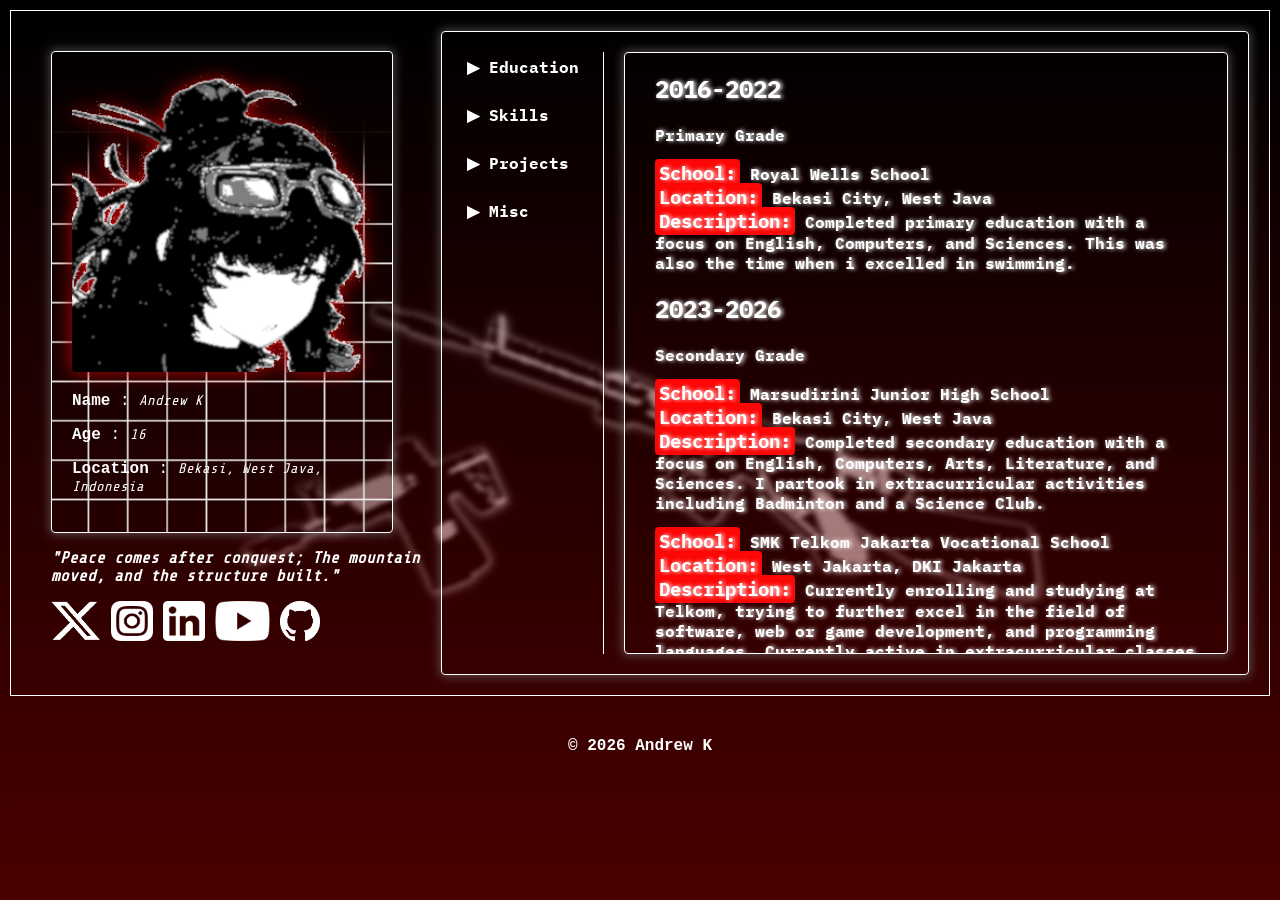
<file: index.html>
﻿<!DOCTYPE html>
<html lang="en">
  <head>
    <meta charset="UTF-8" />
    <meta name="viewport" content="width=device-width, initial-scale=1.0" />
    <link rel="stylesheet" href="base.css" />
    <title>My Site</title>
  </head>
  <body>
    <div class="maincontainer">
      <section class="shortBioContainer">
        <div class="shortBio">
          <div class="PFP">
            <img src="media/smed.png" alt="Profile" class="pfpIcon" width="300px" height="300px">
          </div>
          <div class="info">
            <p><b><span class="label">Name</span></b>     : <span class="infoDetail">Andrew K</span></p>
            <p><b><span class="label">Age</span></b>      : <span class="infoDetail">16</span></p>
            <p><b><span class="label">Location</span></b> : <span class="infoDetail">Bekasi, West Java, Indonesia</span></p>
          </div>
        </div>
        <div class="quote">
          <p>"Peace comes after conquest; The mountain moved, and the structure built."</p>
        </div>
        <div class="socials">
          <a href="https://x.com/smerche_">
            <img src="media/x.png" alt="X" class="socialsIcon" width="50px" height="40px"/>
          </a>
          <a href="https://www.instagram.com/sme._q_.414/">
            <img src="media/instagram.png" alt="Instagram" class="socialsIcon" width="42px" height="40px"/>
          </a>
          <a href="">
            <img src="media/linkedin.png" alt="Linkedin" class="socialsIcon" width="42px" height="40px"/>
          </a>
          <a href="https://www.youtube.com/@pufferios">
            <img src="media/youtube.png" alt="Youtube" class="socialsIcon" width="55px" height="40px"/>
          </a>
          <a href="https://github.com/smerche-qas">
            <img src="media/github.png" alt="GitHub" class="socialsIcon" width="40px" height="40px"/>
          </a>
        </div>
      </section>
      <section class="more">
        <div class="moreList">
          <a href="#education" class="moreListItem" onclick="showContent('education');return false;">▶ Education</a>
          <br>
          <a href="#skills" class="moreListItem" onclick="showContent('skills');return false;">▶ Skills</a>
          <br>
          <a href="#projects" class="moreListItem" onclick="showContent('projects');return false;">▶ Projects</a>
          <br>
          <a href="#misc" class="moreListItem" onclick="showContent('misc');return false;">▶ Misc</a>
          <br>
        </div>
        <div class="listContents">
          <div id="education" class="contentPage">
            <h1 class="highlight">2016-2022</h1>
            <p>Primary Grade</p>
            <p>
              <strong>School:</strong> <span class="label">Royal Wells School</span><br>
              <strong>Location:</strong> <span class="label">Bekasi City, West Java</span><br>
              <strong>Description:</strong> <span class="label">Completed primary education with a focus on English, Computers, and Sciences. This was also the time when i excelled in swimming.</span><br>
            </p>
            <h1 class="highlight">2023-2026</h1>
            <p>Secondary Grade</p>
            <p>
              <strong>School:</strong> <span class="label">Marsudirini Junior High School</span><br>
              <strong>Location:</strong> <span class="label">Bekasi City, West Java</span><br>
              <strong>Description:</strong> <span class="label">Completed secondary education with a focus on English, Computers, Arts, Literature, and Sciences. I partook in extracurricular activities including Badminton and a Science Club.</span><br>
            </p>
            <p>
              <strong>School:</strong> <span class="label">SMK Telkom Jakarta Vocational School</span><br>
              <strong>Location:</strong> <span class="label">West Jakarta, DKI Jakarta</span><br>
              <strong>Description:</strong> <span class="label">Currently enrolling and studying at Telkom, trying to further excel in the field of software, web or game development, and programming languages. Currently active in extracurricular classes like Badminton and English Club as a member of the marketing team.</span><br>
            </p>
          </div>

          <div id="skills" class="contentPage">
            <div class="skillsList">
              <h1 class="highlight">Graphics Design</h1>
              <hr>
              <p>--- Canva, Powerpoint, Paint.Net, GIMP ---</p>
              <div class="skillsContainer">
                <img src="thingsidontwantutosee/poster.png" alt="Canva" class="skillsExample" width="30%" height="30%"/>
                <img src="thingsidontwantutosee/PPEx1.png" alt="Powerpoint" class="skillsExample" width="30%" height="30%"/>
                <img src="thingsidontwantutosee/PresEx1.png" alt="Canva" class="skillsExample" width="30%" height="30%"/>
                <img src="thingsidontwantutosee/graphic1.png" alt="PaintNet" class="skillsExample" width="30%" height="30%"/>
                <img src="thingsidontwantutosee/graphic2.png" alt="PaintNet" class="skillsExample" width="30%" height="30%"/>
                <img src="thingsidontwantutosee/graphic3.png" alt="PaintNet" class="skillsExample" width="30%" height="30%"/>
              </div>
            </div>
            <div class="skillsList">
              <h1 class="highlight">3D Modeling</h1>
              <hr>
              <p>--- Roblox Studio, Blender ---</p>
              <div class="skillsContainer">
                <img src="thingsidontwantutosee/smg.png" alt="Roblox Studio" class="skillsExample" width="30%" height="30%"/>
                <img src="thingsidontwantutosee/rifle1.png" alt="Roblox Studio" class="skillsExample" width="30%" height="30%"/>
                <img src="thingsidontwantutosee/rifle2.png" alt="Roblox Studio" class="skillsExample" width="30%" height="30%"/>
                <img src="thingsidontwantutosee/rifle3.png" alt="Roblox Studio" class="skillsExample" width="30%" height="30%"/>
                <img src="thingsidontwantutosee/grime.png" alt="Roblox Studio" class="skillsExample" width="30%" height="30%"/>
                <img src="thingsidontwantutosee/shotgun.png" alt="Roblox Studio" class="skillsExample" width="30%" height="30%"/>
                <img src="thingsidontwantutosee/cars.png" alt="Roblox Studio" class="skillsExample" width="30%" height="30%"/>
              </div>
            </div>
            <div class="skillsList">
              <h1 class="highlight">Map Design</h1>
              <hr>
              <p>--- Roblox Studio ---</p>
              <div class="skillsContainer">
                <img src="thingsidontwantutosee/hallway.png" alt="Roblox Studio" class="skillsExample" width="30%" height="30%"/>
                <img src="thingsidontwantutosee/room1.png" alt="Roblox Studio" class="skillsExample" width="30%" height="30%"/>
                <img src="thingsidontwantutosee/room2.png" alt="Roblox Studio" class="skillsExample" width="30%" height="30%"/>
                <img src="thingsidontwantutosee/room3.png" alt="Roblox Studio" class="skillsExample" width="30%" height="30%"/>
                <img src="thingsidontwantutosee/room4.png" alt="Roblox Studio" class="skillsExample" width="30%" height="30%"/>
                <img src="thingsidontwantutosee/feud1.png" alt="Roblox Studio" class="skillsExample" width="30%" height="30%"/>
                <img src="thingsidontwantutosee/feud2.png" alt="Roblox Studio" class="skillsExample" width="30%" height="30%"/>
              </div>
            </div>
          </div>

          <div id="projects" class="contentPage">
            <br>
            <br>
            <a href="external/gallery/gallery.html" class="galleryPortal">Gallery Portal</a>
          </div>

          <div id="misc" class="contentPage">
            <p class="highlight">Miscellaneous information goes here.</p>
          </div>
        </div>
      </section>
    </div>
    <h4 class="footer">© 2026 Andrew K</h4>

    <!-- loading javascript -->
    <script src="ContentLoader.js"></script>
  </body>
</html>
</file>
<file: base.css>
.footer{
    font-family: "Courier New", Courier, monospace;
    color: white;
    text-align: center;
    padding: 20px;
}

body{
    background-color: black;
    padding: 2px;
    overflow: hidden;
}

body::before{
    content: "";
    position: fixed;
    inset: -4px;
    z-index: -1;
    background-image: linear-gradient(to bottom, transparent, rgba(255, 0, 0, 0.45)), url("media/bg.png");
    background-position: center center;
    background-repeat: no-repeat;
    filter: blur(2px);
    opacity: 0.65;
}

.maincontainer{
    display: flex;
    padding: 20px;
    height: auto;
    width: auto;
    border: white 1px solid;
    
}

.shortBioContainer{
    display: inline-block;
    padding: 20px;
    height: auto;
    max-width: 370px;
}

.shortBio{
    display: inline-block;
    padding: 20px;
    height: auto;
    max-width: 300px;
    border: white 1px solid;
    border-radius: 4px;
    background-color: rgba(0, 0, 0, 0.048);
    background-image: linear-gradient(to top, rgba(0, 0, 0, 0.123), rgba(0, 0, 0, 0.008)), url("media/gridbg.png");
    background-position: center center;
    background-repeat: no-repeat;
    background-size: 820px 820px;
    box-shadow: 0px 0px 10px 2px #83838380;
}

.more{
    display: flex;
    padding: 20px;
    height: auto;
    width: 100%;
    border: white 1px solid;
    border-radius: 4px;
    box-shadow: 0px 0px 10px 2px #83838380;
}

.moreList{
    display: block;
    width: 200px;
    height: auto;
    margin-right: 20px;
    border-right: white 1px solid;
}
.moreListItem{
    display: block;
    color: white;
    text-decoration: none;
    padding: 5px;
    margin-right: 10px;
    font-family: IBMPlexMono-Bold;
    font-weight: bold;
    border-radius: 4px;
    transition: background-color 0.3s ease, color 0.3s ease;
}

.moreListItem:hover{
    background-color: white;
    color: black;
}

strong{
    font-size: 19px;
    background-color: #fd0606;
    color: white;
    border-radius: 4px;
    padding: 2px 4px 2px 4px;
}

.listContents{
    display: block;
    width: 100%;
    max-height: 600px;
    padding: 0 30px 0 30px;
    border-radius: 4px;
    border: white 1px solid;
    overflow-y: auto;
    text-shadow: #fffffffa 2px 0px 4px;
    box-shadow: 0px 0px 10px 2px #83838380;
}

.listContents.galleryPortal{
    color: black;
    text-shadow: #0000001a 0px 0px 0px;
}

.listContents.label{
    font-family: IBMPlexMono-Regular;
    color: white;
}

.info{ 
    font-family: "Courier New", Courier, monospace;
    color: white;
}

.infoDetail{
    font-family: "ShareTech Mono", monospace;
    color: white;
    font-style: italic;
    font-size: 14px;
}

.quote{
    font-family: "ShareTech Mono", monospace;
    font-weight: bold;
    font-style: italic;
    color: white;
}

.contentPage{
    display: none;
    color: white;
    font-family: IBMPlexMono-Bold;
}

#education{
    display: block;
    color: white;
    font-family: IBMPlexMono-Bold;
}

#skills{
    display: none;
    color: white;
    font-family: IBMPlexMono-Bold;
}

.skillsList{
    display: inline-block;
    padding: 10px;
    width: 100%;
    margin-top: 30px;
    text-align: center;
    border: white 1px solid;
    border-radius: 4px;
    color: white;
    font-family: IBMPlexMono-Bold;
}

.skillsExample{
    display: block;
    margin: 0 auto;
    border-radius: 4px;
    box-shadow: 0px 0px 10px 2px #83838380;
    transition: transform 0.3s ease, box-shadow 0.3s ease;
}

.skillsExample:hover{
    transform: scale(1.05);
    box-shadow: 0px 0px 20px 4px #83838380;
}

.skillsContainer{
    display: flex;
    flex-wrap: wrap;
    justify-content: center;
    gap: 20px;
    margin-top: 20px;
}

#projects{
    display: none;
    color: white;
    font-family: IBMPlexMono-Bold;
}

#misc{
    display: none;
    color: white;
    font-family: IBMPlexMono-Bold;
}

.pfpIcon{
    border-radius: 4px;
    filter: drop-shadow(0px 0px 9px #b80404fc);
}

.socials{
    gap: 10px;
    display: flex;
}

.galleryPortal{
    display: block;
    width: fit-content;
    margin: 0 auto;
    background-color: white;
    font-family: EagleLake-Regular;
    color: black;
    text-decoration: none;
    text-align: center;
    padding: 10px;
    border-radius: 22px;
    transition: background-color 0.3s ease, color 0.3s ease;
}

.galleryPortal:hover{
    background-color: #4b3320;
    color: #ffffff;
    
}

/* Fonts */
@font-face {
  font-family: Saira Stencil One;
  src: url("fonts/SairaStencil-VariableFont_wdth,wght.ttf");
}

@font-face {
  font-family: ShareTech Mono;
  src: url("fonts/ShareTechMono-Regular.ttf");
}

@font-face {
  font-family: IBMPlexMono-Regular;
  src: url("fonts/IBMPlexMono-Regular.ttf");
}

@font-face {
  font-family: IBMPlexMono-Medium;
  src: url("fonts/IBMPlexMono-Medium.ttf");
}

@font-face {
  font-family: IBMPlexMono-MediumItalic;
  src: url("fonts/IBMPlexMono-MediumItalic.ttf");
}

@font-face {
  font-family: IBMPlexMono-Light;
  src: url("fonts/IBMPlexMono-Light.ttf");
}

@font-face {
  font-family: IBMPlexMono-Thin;
  src: url("fonts/IBMPlexMono-Thin.ttf");
}

@font-face {
  font-family: IBMPlexMono-Bold;
  src: url("fonts/IBMPlexMono-Bold.ttf");
}

@font-face {
  font-family: IBMPlexMono-ExtraThin;
  src: url("fonts/IBMPlexMono-ExtraThin.ttf");
}

@font-face {
  font-family: IBMPlexMono-SemiBold;
  src: url("fonts/IBMPlexMono-SemiBold.ttf");
}

@font-face {
  font-family: IBMPlexMono-ExtraLight;
  src: url("fonts/IBMPlexMono-ExtraLight.ttf");
}

@font-face {
  font-family: IBMPlexMono-ExtraLightItalic;
  src: url("fonts/IBMPlexMono-ExtraLightItalic.ttf");
}

@font-face {
  font-family: IBMPlexMono-SemiBoldItalic;
  src: url("fonts/IBMPlexMono-SemiBoldItalic.ttf");
}

@font-face {
  font-family: EagleLake-Regular;
  src: url("fonts/EagleLake-Regular.ttf");
}
</file>
<file: ( ͡° ͜ʖ ͡°)/base.css>
.footer{
    font-family: "Courier New", Courier, monospace;
    color: white;
    text-align: center;
    padding: 20px;
}

body{
    background-color: black;
    padding: 2px;
    overflow: hidden;
}

body::before{
    content: "";
    position: fixed;
    inset: -4px;
    z-index: -1;
    background-image: linear-gradient(to bottom, transparent, rgba(255, 0, 0, 0.45)), url("media/bg.png");
    background-position: center center;
    background-repeat: no-repeat;
    filter: blur(2px);
    opacity: 0.65;
}

.maincontainer{
    display: flex;
    padding: 20px;
    height: auto;
    width: auto;
    border: white 1px solid;
    
}

.shortBioContainer{
    display: inline-block;
    padding: 20px;
    height: auto;
    max-width: 370px;
}

.shortBio{
    display: inline-block;
    padding: 20px;
    height: auto;
    max-width: 300px;
    border: white 1px solid;
    border-radius: 4px;
    background-color: rgba(0, 0, 0, 0.048);
    background-image: linear-gradient(to top, rgba(0, 0, 0, 0.123), rgba(0, 0, 0, 0.008)), url("media/gridbg.png");
    background-position: center center;
    background-repeat: no-repeat;
    background-size: 820px 820px;
    box-shadow: 0px 0px 10px 2px #83838380;
}

.more{
    display: flex;
    padding: 20px;
    height: auto;
    width: 100%;
    border: white 1px solid;
    border-radius: 4px;
    box-shadow: 0px 0px 10px 2px #83838380;
}

.moreList{
    display: block;
    width: 200px;
    height: auto;
    margin-right: 20px;
    border-right: white 1px solid;
}
.moreListItem{
    display: block;
    color: white;
    text-decoration: none;
    padding: 5px;
    margin-right: 10px;
    font-family: IBMPlexMono-Bold;
    font-weight: bold;
    border-radius: 4px;
    transition: background-color 0.3s ease, color 0.3s ease;
}

.moreListItem:hover{
    background-color: white;
    color: black;
}

strong{
    font-size: 19px;
    background-color: #fd0606;
    color: white;
    border-radius: 4px;
    padding: 2px 4px 2px 4px;
}

.listContents{
    display: block;
    width: 100%;
    max-height: 600px;
    padding: 0 30px 0 30px;
    border-radius: 4px;
    border: white 1px solid;
    overflow-y: auto;
    text-shadow: #fffffffa 2px 0px 4px;
    box-shadow: 0px 0px 10px 2px #83838380;
}

.listContents.galleryPortal{
    color: black;
    text-shadow: #0000001a 0px 0px 0px;
}

.listContents.label{
    font-family: IBMPlexMono-Regular;
    color: white;
}

.info{ 
    font-family: "Courier New", Courier, monospace;
    color: white;
}

.infoDetail{
    font-family: "ShareTech Mono", monospace;
    color: white;
    font-style: italic;
    font-size: 14px;
}

.quote{
    font-family: "ShareTech Mono", monospace;
    font-weight: bold;
    font-style: italic;
    color: white;
}

.contentPage{
    display: none;
    color: white;
    font-family: IBMPlexMono-Bold;
}

#education{
    display: block;
    color: white;
    font-family: IBMPlexMono-Bold;
}

#skills{
    display: none;
    color: white;
    font-family: IBMPlexMono-Bold;
}

.skillsList{
    display: inline-block;
    padding: 10px;
    width: 100%;
    margin-top: 30px;
    text-align: center;
    border: white 1px solid;
    border-radius: 4px;
    color: white;
    font-family: IBMPlexMono-Bold;
}

.skillsExample{
    display: block;
    margin: 0 auto;
    border-radius: 4px;
    box-shadow: 0px 0px 10px 2px #83838380;
    transition: transform 0.3s ease, box-shadow 0.3s ease;
}

.skillsExample:hover{
    transform: scale(1.05);
    box-shadow: 0px 0px 20px 4px #83838380;
}

.skillsContainer{
    display: flex;
    flex-wrap: wrap;
    justify-content: center;
    gap: 20px;
    margin-top: 20px;
}

#projects{
    display: none;
    color: white;
    font-family: IBMPlexMono-Bold;
}

#misc{
    display: none;
    color: white;
    font-family: IBMPlexMono-Bold;
}

.pfpIcon{
    border-radius: 4px;
    filter: drop-shadow(0px 0px 9px #b80404fc);
}

.socials{
    gap: 10px;
    display: flex;
}

.galleryPortal{
    display: block;
    width: fit-content;
    margin: 0 auto;
    background-color: white;
    font-family: EagleLake-Regular;
    color: black;
    text-decoration: none;
    text-align: center;
    padding: 10px;
    border-radius: 22px;
    transition: background-color 0.3s ease, color 0.3s ease;
}

.galleryPortal:hover{
    background-color: #4b3320;
    color: #ffffff;
    
}

/* Fonts */
@font-face {
  font-family: Saira Stencil One;
  src: url("fonts/SairaStencil-VariableFont_wdth,wght.ttf");
}

@font-face {
  font-family: ShareTech Mono;
  src: url("fonts/ShareTechMono-Regular.ttf");
}

@font-face {
  font-family: IBMPlexMono-Regular;
  src: url("fonts/IBMPlexMono-Regular.ttf");
}

@font-face {
  font-family: IBMPlexMono-Medium;
  src: url("fonts/IBMPlexMono-Medium.ttf");
}

@font-face {
  font-family: IBMPlexMono-MediumItalic;
  src: url("fonts/IBMPlexMono-MediumItalic.ttf");
}

@font-face {
  font-family: IBMPlexMono-Light;
  src: url("fonts/IBMPlexMono-Light.ttf");
}

@font-face {
  font-family: IBMPlexMono-Thin;
  src: url("fonts/IBMPlexMono-Thin.ttf");
}

@font-face {
  font-family: IBMPlexMono-Bold;
  src: url("fonts/IBMPlexMono-Bold.ttf");
}

@font-face {
  font-family: IBMPlexMono-ExtraThin;
  src: url("fonts/IBMPlexMono-ExtraThin.ttf");
}

@font-face {
  font-family: IBMPlexMono-SemiBold;
  src: url("fonts/IBMPlexMono-SemiBold.ttf");
}

@font-face {
  font-family: IBMPlexMono-ExtraLight;
  src: url("fonts/IBMPlexMono-ExtraLight.ttf");
}

@font-face {
  font-family: IBMPlexMono-ExtraLightItalic;
  src: url("fonts/IBMPlexMono-ExtraLightItalic.ttf");
}

@font-face {
  font-family: IBMPlexMono-SemiBoldItalic;
  src: url("fonts/IBMPlexMono-SemiBoldItalic.ttf");
}

@font-face {
  font-family: EagleLake-Regular;
  src: url("fonts/EagleLake-Regular.ttf");
}
</file>
